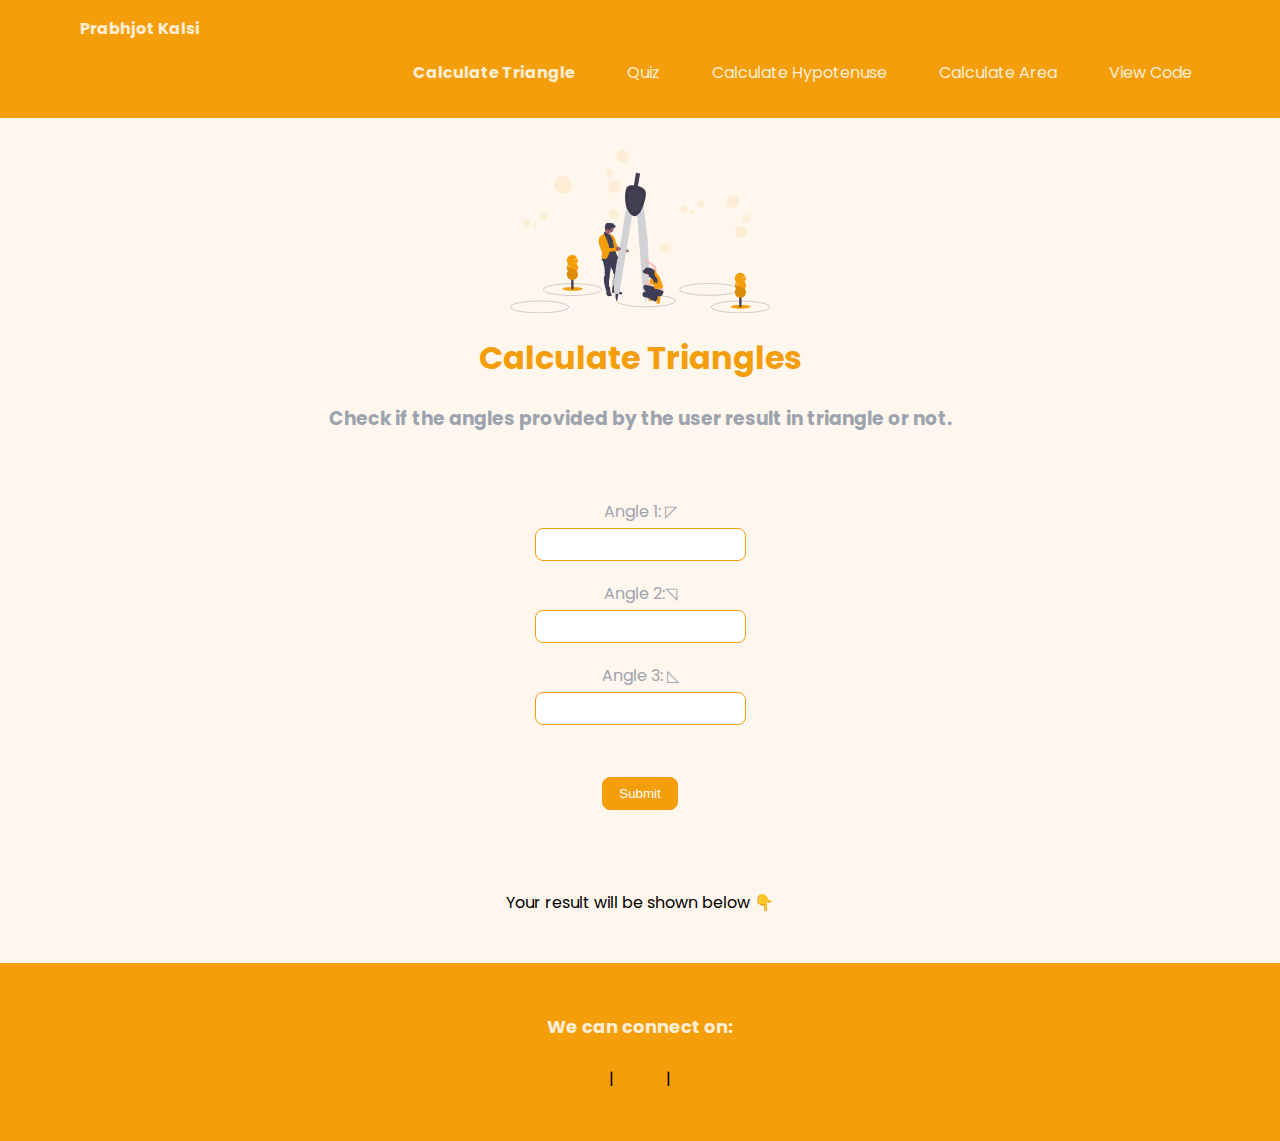
<file: index.html>
<!DOCTYPE html>
<html lang="en">
  <head>
    <meta charset="UTF-8" />
    <meta http-equiv="X-UA-Compatible" content="IE=edge" />
    <meta name="viewport" content="width=device-width, initial-scale=1.0" />
    <title>Fun With Triangles | Mark-12</title>
    <!-- CDN for line icons -->
    <link href="https://cdn.lineicons.com/3.0/lineicons.css" rel="stylesheet" />
    <link rel="stylesheet" href="style.css" />
  </head>
  <body>
    <nav class="navigation container">
      <a
      href="https://prabh-neog-portfolio.netlify.app/"
      target="_blank"
      class="nav-brand link"
    >
      Prabhjot Kalsi
    </a>
      <ul class="list-non-bullet nav-pills">
        <li class="list-item-inline">
          <a class="link link-active" href="#">Calculate Triangle</a>
        </li>
        <li class="list-item-inline">
          <a class="link" href="quiz.html">Quiz</a>
        </li>

        <li class="list-item-inline">
          <a class="link" href="hypotenuse.html">Calculate Hypotenuse</a>
        </li>
        <li class="list-item-inline">
          <a class="link" href="area.html">Calculate Area</a>
        </li>
        <li class="list-item-inline">
          <a
            target="_blank"
            title="view code"
            class="link"
            href="https://github.com/PsKalsi19/Fun-With-Triangles"
            ><i class="lni lni-code"></i> View Code</a
          >
        </li>
      </ul>
    </nav>
    <header class="hero">
      <img class="hero-img" alt="hero-img" src="shapes.svg" />
      <h1 class="hero-heading hero-heading-highlight">Calculate Triangles</h1>
      <h3 class="hero-subheading">
        Check if the angles provided by the user result in triangle or not.
      </h3>
    </header>
    <div class="container container-center">
      <div class="number-wrapper">
        <div class="label-div">
          <label class="label" for="angle-1"> Angle 1: &#9720;</label>
        </div>
        <input id="angle-1" class="input-field task-1" min="0" type="number" />
      </div>
      <div class="number-wrapper">
        <div class="label-div">
          <label class="label" for="angle-2"> Angle 2:&#9721;</label>
        </div>
        <input id="angle-2" class="input-field task-1" min="0" type="number" />
      </div>
      <div class="number-wrapper">
        <div class="label-div">
          <label class="label" for="angle-3"> Angle 3: &#9722;</label>
        </div>
        <input id="angle-3" class="input-field task-1" min="0" type="number" />
      </div>
      <div id="error" class="section-error"></div>

      <div class="button-wrapper">
        <section class="section">
          <button id="submit-button" class="btn btn-primary">Submit</button>
        </section>
      </div>
      <section class="section">
        <p class="output-note">Your result will be shown below 👇</p>
        <div class="output-container">
          <p id="result"></p>
        </div>
      </section>
    </div>
    <footer class="footer">
      <p class="footer-header">We can connect on:</p>
      <ul class="social-links list-non-bullet">
        <li class="list-item-inline">
          <a
            class="link"
            title="github"
            target="_blank"
            href="https://github.com/PsKalsi19"
            ><i class="lni lni-github-original"></i
          ></a>
        </li>
        |
        <li class="list-item-inline">
          <a
            class="link"
            title="linkedIn"
            target="_blank"
            href="https://www.linkedin.com/in/prabhjot-kalsi-8390a6240/"
            ><i class="lni lni-linkedin-original"></i
          ></a>
        </li>
        |
        <li class="list-item-inline">
          <a
            class="link"
            title="twitter"
            target="_blank"
            href="https://twitter.com/kalamaurcode"
            ><i class="lni lni-twitter-filled"></i
          ></a>
        </li>
      </ul>
    </footer>
    <script src="/script.js"></script>
  </body>
</html>
</file>
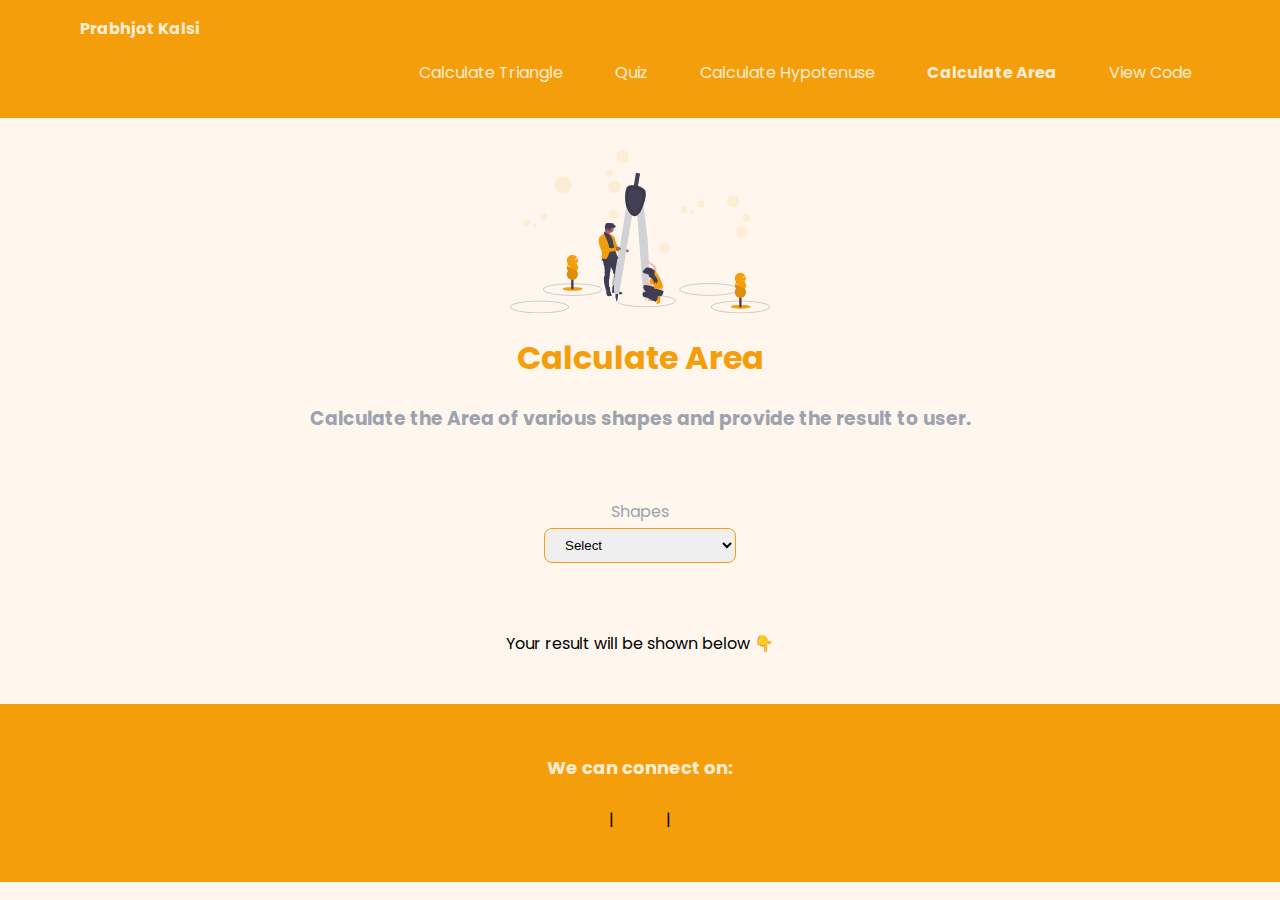
<file: area.html>
<!DOCTYPE html>
<html lang="en">
  <head>
    <meta charset="UTF-8" />
    <meta http-equiv="X-UA-Compatible" content="IE=edge" />
    <meta name="viewport" content="width=device-width, initial-scale=1.0" />
    <title>Calculate Area | Mark-12</title>
    <!-- CDN for line icons -->
    <link href="https://cdn.lineicons.com/3.0/lineicons.css" rel="stylesheet" />
    <link rel="stylesheet" href="style.css" />
  </head>
  <body>
    <nav class="navigation container">
      <a
      href="https://prabh-neog-portfolio.netlify.app/"
      target="_blank"
      class="nav-brand link"
    >
      Prabhjot Kalsi
    </a>
      <ul class="list-non-bullet nav-pills">
        <li class="list-item-inline">
          <a class="link" href="index.html">Calculate Triangle</a>
        </li>
        <li class="list-item-inline">
          <a class="link" href="quiz.html">Quiz</a>
        </li>

        <li class="list-item-inline">
          <a class="link" href="hypotenuse.html">Calculate Hypotenuse</a>
        </li>
        <li class="list-item-inline">
          <a class="link link-active" href="#">Calculate Area</a>
        </li>
        <li class="list-item-inline">
          <a
            target="_blank"
            title="view code"
            class="link"
            href="https://github.com/PsKalsi19/Fun-With-Triangles"
            ><i class="lni lni-code"></i> View Code</a
          >
        </li>
      </ul>
    </nav>
    <header class="hero">
      <img class="hero-img" alt="hero-img" src="shapes.svg" />
      <h1 class="hero-heading hero-heading-highlight">Calculate Area</h1>
      <h3 class="hero-subheading">
        Calculate the Area of various shapes and provide the result to user.
      </h3>
    </header>
    <div class="container container-center">
      <!-- To select for which shape we need to calculate the area. -->
      <div class="shape-wrapper">
        <div class="label-div">
          <label class="label" for="shapes"> Shapes</label>
        </div>
        <select class="shapes" name="shapes" id="shapes">
          <option selected disabled hidden>Select</option>
          <option value="triangle">Triangle</option>
          <option value="rectangle">Rectangle</option>
          <option value="square">Square</option>
        </select>
      </div>

      <!-- Shape cotainers -->
      <!-- For square -->
      <div id="square">
        <div class="image-wrapper">
          <img class="shape-image" src="square.png" alt="square" />
          <h2 class="shapes-heading">Square</h2>
        </div>
        <div class="number-wrapper">
          <div class="label-div">
            <label class="label" for="square-side"> side:</label>
          </div>
          <input
            id="square-side"
            class="input-field square-input"
            min="0"
            type="number"
          />
        </div>
      </div>

      <!-- For triangle -->
      <div id="triangle">
        <div class="image-wrapper">
          <img class="shape-image" src="triangle.svg" alt="triangle" />
          <h2 class="shapes-heading">Triangle</h2>
        </div>
        <div class="number-wrapper">
          <div class="label-div">
            <label class="label" for="base"> Base(in cm):</label>
          </div>
          <input
            id="base"
            class="input-field triangle-inputs"
            min="0"
            type="number"
          />
        </div>
        <div class="number-wrapper">
          <div class="label-div">
            <label class="label" for="height"> Height(in cm):</label>
          </div>
          <input
            id="height"
            class="input-field triangle-inputs"
            min="0"
            type="number"
          />
        </div>
      </div>

      <!-- For rectangle -->

      <div id="rectangle">
        <div class="image-wrapper">
          <img class="shape-image" src="rectangle.png" alt="rectangle" />
          <h2 class="shapes-heading">Rectangle</h2>
        </div>
        <div class="number-wrapper">
          <div class="label-div">
            <label class="label" for="length"> Length:</label>
          </div>
          <input
            id="length"
            class="input-field rectangle-inputs"
            min="0"
            type="number"
          />
        </div>
        <div class="number-wrapper">
          <div class="label-div">
            <label class="label" for="width"> Width:</label>
          </div>
          <input
            id="width"
            class="input-field rectangle-inputs"
            min="0"
            type="number"
          />
        </div>
      </div>

      <div id="error" class="section-error"></div>

      <div class="submit-button-wrapper">
        <section class="section">
          <button id="submit-button" class="btn btn-primary">Submit</button>
        </section>
      </div>
      <section class="section">
        <p class="output-note">Your result will be shown below 👇</p>
        <div class="output-container">
          <h2 id="result"></h2>
        </div>
      </section>
    </div>
    <footer class="footer">
      <p class="footer-header">We can connect on:</p>
      <ul class="social-links list-non-bullet">
        <li class="list-item-inline">
          <a
            class="link"
            title="github"
            target="_blank"
            href="https://github.com/PsKalsi19"
            ><i class="lni lni-github-original"></i
          ></a>
        </li>
        |
        <li class="list-item-inline">
          <a
            class="link"
            title="linkedIn"
            target="_blank"
            href="https://www.linkedin.com/in/prabhjot-kalsi-8390a6240/"
            ><i class="lni lni-linkedin-original"></i
          ></a>
        </li>
        |
        <li class="list-item-inline">
          <a
            class="link"
            title="twitter"
            target="_blank"
            href="https://twitter.com/kalamaurcode"
            ><i class="lni lni-twitter-filled"></i
          ></a>
        </li>
      </ul>
    </footer>
    <script src="area.js"></script>
  </body>
</html>
</file>
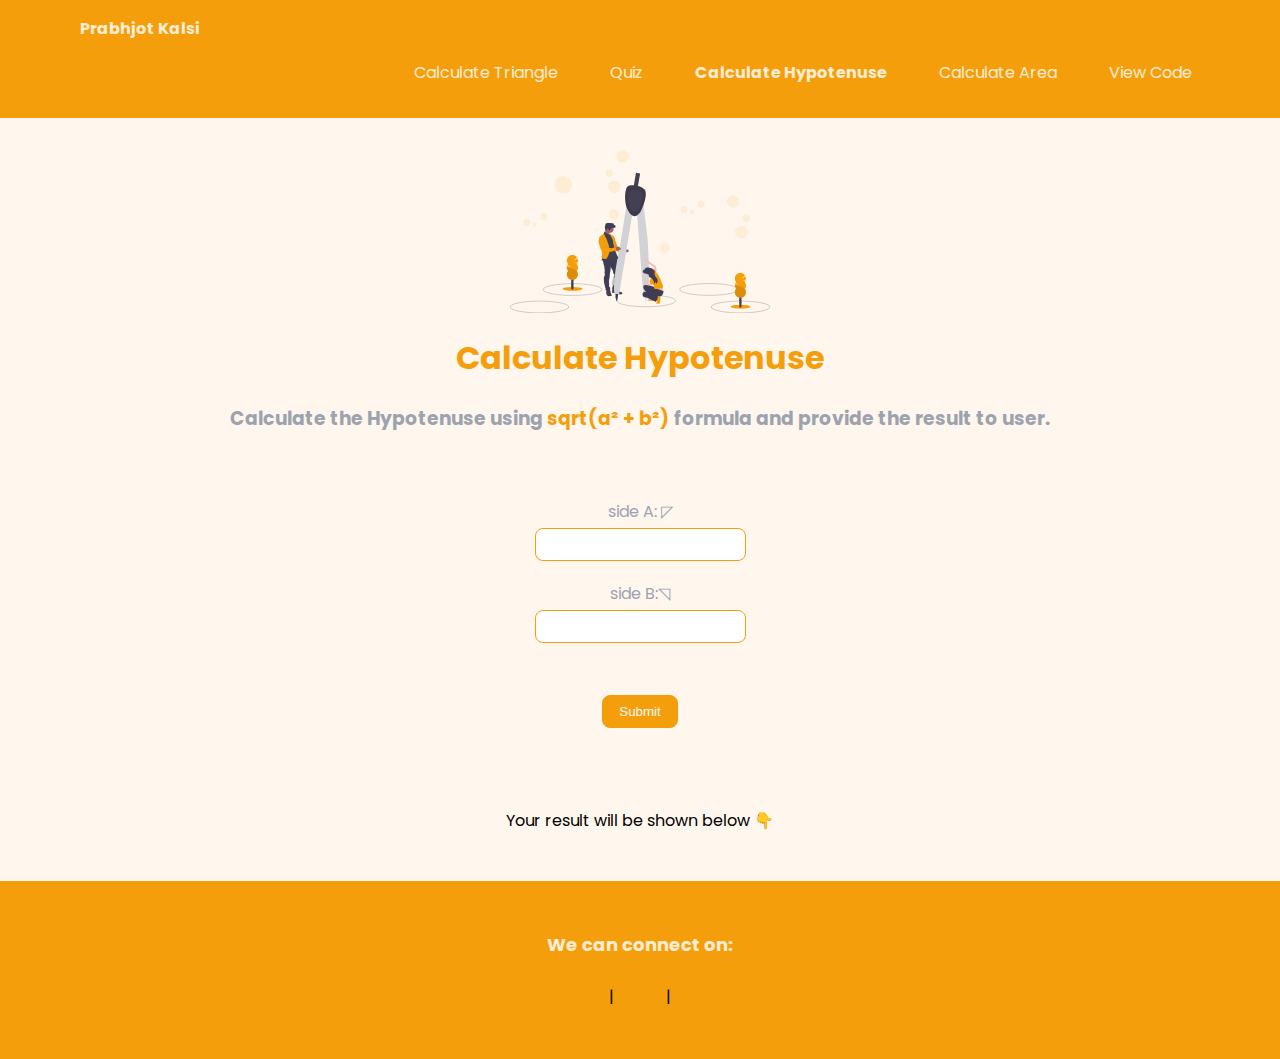
<file: hypotenuse.html>
<!DOCTYPE html>
<html lang="en">
  <head>
    <meta charset="UTF-8" />
    <meta http-equiv="X-UA-Compatible" content="IE=edge" />
    <meta name="viewport" content="width=device-width, initial-scale=1.0" />
    <title>Calculate Hypotenuse | Mark-12</title>
     <!-- CDN for line icons -->
     <link href="https://cdn.lineicons.com/3.0/lineicons.css" rel="stylesheet" />
     <link rel="stylesheet" href="style.css" />
  </head>
  <body>
    <nav class="navigation container">
      <a
      href="https://prabh-neog-portfolio.netlify.app/"
      target="_blank"
      class="nav-brand link"
    >
      Prabhjot Kalsi
    </a>
      <ul class="list-non-bullet nav-pills">
        <li class="list-item-inline">
          <a class="link" href="index.html"
            >Calculate Triangle</a
          >
        </li>
        <li class="list-item-inline">
          <a class="link" href="quiz.html"
            >Quiz</a
          >
        </li>
      
        <li class="list-item-inline">
          <a class="link link-active" href="#"
            >Calculate Hypotenuse</a
          >
        </li>
        <li class="list-item-inline">
          <a class="link" href="area.html">Calculate Area</a>
        </li>
        <li class="list-item-inline">
          <a
            target="_blank"
            title="view code"
            class="link"
            href="https://github.com/PsKalsi19/Fun-With-Triangles"
            ><i class="lni lni-code"></i> View Code</a
          >
        </li>
      </ul>
    </nav>
    <header class="hero">
      <img class="hero-img" alt="hero-img" src="shapes.svg"/>
      <h1 class="hero-heading hero-heading-highlight">Calculate Hypotenuse</h1>
      <h3 class="hero-subheading">
        Calculate the Hypotenuse using <span class="hero-subheading-highlight">sqrt(a² + b²)</span> formula
        and provide the result to user.
      </h3>
    </header>
    <div class="container container-center">
      <div class="number-wrapper">
        <div class="label-div">
          <label class="label" for="side-1"> side A: &#9720;</label>
        </div>
        <input id="side-1" class="input-field side-inputs" min="0" type="number" />
      </div>
      <div class="number-wrapper">
        <div class="label-div">
          <label class="label" for="side-2"> side B:&#9721;</label>
        </div>
        <input id="side-2" class="input-field side-inputs" min="0" type="number" />
      </div>
      <div id="error" class="section-error"></div>

      <div class="button-wrapper">
        <section class="section">
          <button id="submit-button" class="btn btn-primary">Submit</button>
        </section>
      </div>
      <section class="section">
        <p class="output-note">Your result will be shown below 👇</p>
        <div class="output-container">
          <h3 id="result"></h3>
        </div>
      </section>
    </div>
    <footer class="footer">
      <p class="footer-header">We can connect on:</p>
      <ul class="social-links list-non-bullet">
        <li class="list-item-inline">
          <a
            class="link"
            title="github"
            target="_blank"
            href="https://github.com/PsKalsi19"
            ><i class="lni lni-github-original"></i
          ></a>
        </li>
        |
        <li class="list-item-inline">
          <a
            class="link"
            title="linkedIn"
            target="_blank"
            href="https://www.linkedin.com/in/prabhjot-kalsi-8390a6240/"
            ><i class="lni lni-linkedin-original"></i
          ></a>
        </li>
        |
        <li class="list-item-inline">
          <a
            class="link"
            title="twitter"
            target="_blank"
            href="https://twitter.com/kalamaurcode"
            ><i class="lni lni-twitter-filled"></i
          ></a>
        </li>
      </ul>
    </footer>
    <script src="/hypotenuse.js"></script>
  </body>
</html>
</file>
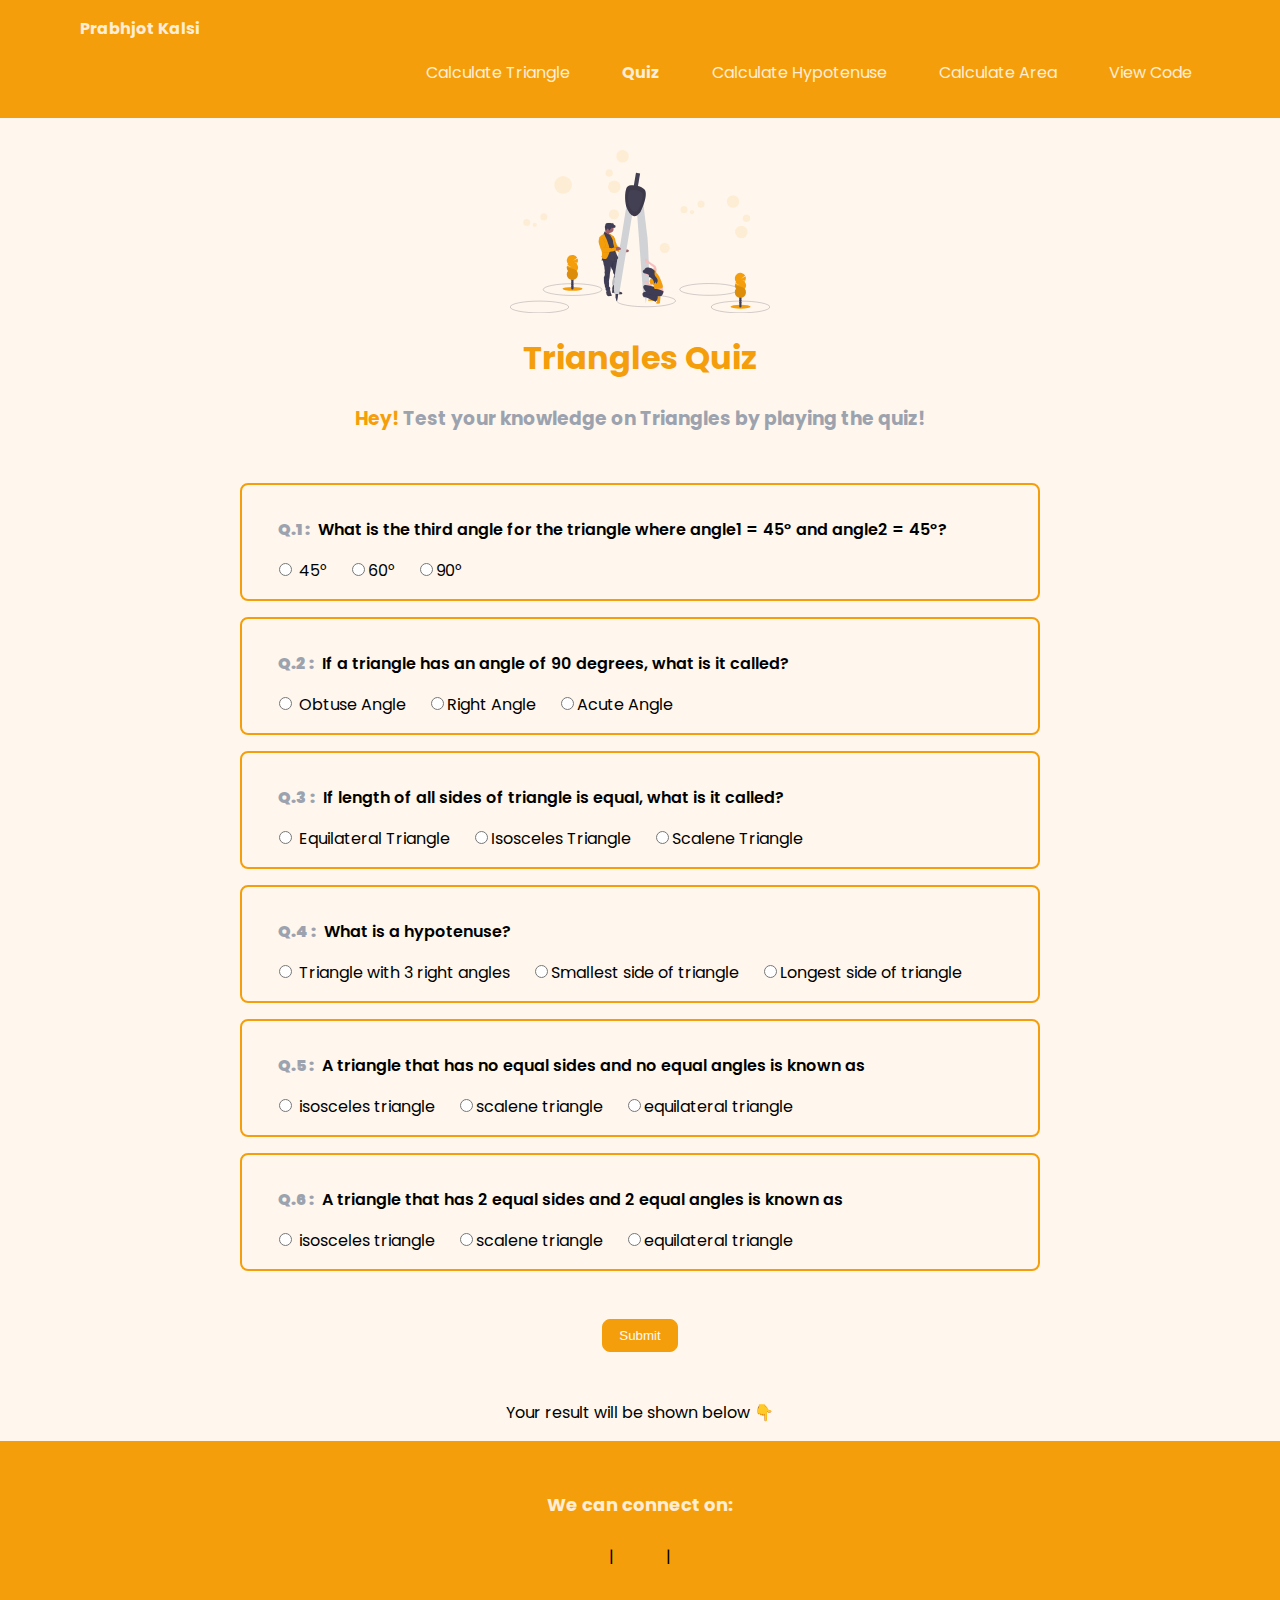
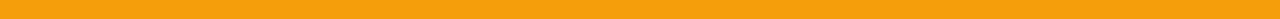
<file: quiz.html>
<!DOCTYPE html>
<html lang="en">
  <head>
    <meta charset="UTF-8" />
    <meta http-equiv="X-UA-Compatible" content="IE=edge" />
    <meta name="viewport" content="width=device-width, initial-scale=1.0" />
    <title>Quiz Triangles | Mark-12</title>
    <!-- CDN for line icons -->
    <link href="https://cdn.lineicons.com/3.0/lineicons.css" rel="stylesheet" />
    <link rel="stylesheet" href="style.css" />
  </head>
  <body>
    <nav class="navigation container">
      <a
      href="https://prabh-neog-portfolio.netlify.app/"
      target="_blank"
      class="nav-brand link"
    >
      Prabhjot Kalsi
    </a>
      <ul class="list-non-bullet nav-pills">
        <li class="list-item-inline">
          <a class="link" href="index.html"
            >Calculate Triangle</a
          >
        </li>
        <li class="list-item-inline">
          <a class="link link-active" href="#"
            >Quiz</a
          >
        </li>
        <li class="list-item-inline">
          <a class="link" href="hypotenuse.html"
            >Calculate Hypotenuse</a
          >
        </li>
        <li class="list-item-inline">
          <a class="link" href="area.html">Calculate Area</a>
        </li>
        <li class="list-item-inline">
          <a
            target="_blank"
            title="view code"
            class="link"
            href="https://github.com/PsKalsi19/Fun-With-Triangles"
            ><i class="lni lni-code"></i> View Code</a
          >
        </li>
      </ul>
    </nav>
    <header class="hero">
      <img class="hero-img" alt="hero-img" src="shapes.svg"/>
      <h1 class="hero-heading hero-heading-highlight">Triangles Quiz</h1>
      <h3 class="hero-subheading">
        <span class="hero-subheading-highlight"> Hey!</span> Test your knowledge
        on Triangles by playing the quiz!
      </h3>
    </header>
    <form id="triangle-quiz-form">
      <div class="questions-container container">
        <div class="questions-set">
          <p class="question-text">
            <strong class="question-number">Q.1 :</strong> What is the third angle
            for the triangle where angle1 = 45° and angle2 = 45°?
          </p>
          <label class="question-label" for="q1option-1">
            <input id="q1option-1" type="radio" value="45°" name="1" />
            45°
          </label>
          <label class="question-label" for="q1option-2">
            <input
              id="q1option-2"
              type="radio"
              value="60°"
              name="1"
            />60°
          </label>
          <label class="question-label" for="q1option-3">
            <input
              id="q1option-3"
              type="radio"
              value="90°"
              name="1"
            />90°
          </label>
        </div>
        <div class="questions-set">
          <p class="question-text">
            <strong class="question-number">Q.2 :</strong> If a triangle has an
            angle of 90 degrees, what is it called?
          </p>
          <label class="question-label" for="q2option-1">
            <input
              id="q2option-1"
              type="radio"
              value="Obtuse"
              name="2"
            />
            Obtuse Angle
          </label>
          <label class="question-label" for="q2option-2">
            <input
              id="q2option-2"
              type="radio"
              value="Right"
              name="2"
            />Right Angle
          </label>
          <label class="question-label" for="q2option-3">
            <input
              id="q2option-3"
              type="radio"
              value="Acute"
              name="2"
            />Acute Angle
          </label>
        </div>
        <div class="questions-set">
          <p class="question-text">
            <strong class="question-number">Q.3 :</strong> If length of all sides
            of triangle is equal, what is it called?
          </p>
          <label class="question-label" for="q3option-1">
            <input
              id="q3option-1"
              type="radio"
              value="Equilateral"
              name="3"
            />
            Equilateral Triangle
          </label>
          <label class="question-label" for="q3option-2">
            <input
              id="q3option-2"
              type="radio"
              value="Isosceles"
              name="3"
            />Isosceles Triangle</label
          >
          <label class="question-label" for="q3option-3">
            <input
              id="q3option-3"
              type="radio"
              value="Scalene"
              name="3"
            />Scalene Triangle</label
          >
        </div>
        <div class="questions-set">
          <p class="question-text">
            <strong class="question-number">Q.4 :</strong> What is a hypotenuse?
          </p>
          <label class="question-label" for="q4option-1">
            <input
              id="q4option-1"
              type="radio"
              value="Triangle with 3 right angles"
              name="4"
            />
            Triangle with 3 right angles
          </label>
          <label class="question-label" for="q4option-2">
            <input
              id="q4option-2"
              type="radio"
              value="Smallest side of triangle"
              name="4"
            />Smallest side of triangle
          </label>
          <label class="question-label" for="q4option-3">
            <input
              id="q4option-3"
              type="radio"
              value="Longest side of triangle"
              name="4"
            />Longest side of triangle
          </label>
        </div>
        <div class="questions-set">
          <p class="question-text">
            <strong class="question-number">Q.5 :</strong> A triangle that has no equal sides and no equal angles is known as
          </p>
          <label class="question-label" for="q5option-1">
            <input
              id="q5option-1"
              type="radio"
              value="isosceles triangle"
              name="5"
            />
            isosceles triangle
          </label>
          <label class="question-label" for="q5option-2">
            <input
              id="q5option-2"
              type="radio"
              value="scalene triangle"
              name="5"
            />scalene triangle
          </label>
          <label class="question-label" for="q5option-3">
            <input
              id="q5option-3"
              type="radio"
              value="equilateral triangle"
              name="5"
            />equilateral triangle
          </label>
        </div>
        <div class="questions-set">
          <p class="question-text">
            <strong class="question-number">Q.6 :</strong> A triangle that has 2 equal sides and 2 equal angles is known as
          </p>
          <label class="question-label" for="q6option-1">
            <input
              id="q6option-1"
              type="radio"
              value="isosceles triangle"
              name="6"
            />
            isosceles triangle
          </label>
          <label class="question-label" for="q6option-2">
            <input
              id="q6option-2"
              type="radio"
              value="scalene triangle"
              name="6"
            />scalene triangle
          </label>
          <label class="question-label" for="q6option-3">
            <input
              id="q6option-3"
              type="radio"
              value="equilateral triangle"
              name="6"
            />equilateral triangle
          </label>
        </div>
      </div>
    </form>
    <div id="error" class="section-error"></div>

    <div class="button-wrapper">
      <section class="section">
        <button id="submit-button" class="btn btn-primary">Submit</button>
      </section>
    </div>
      <p class="output-note">Your result will be shown below 👇</p>
      <div class="output-container">
        <h2 id="output"></h2>
      </div>
      <footer class="footer">
        <p class="footer-header">We can connect on:</p>
        <ul class="social-links list-non-bullet">
          <li class="list-item-inline">
            <a
              class="link"
              title="github"
              target="_blank"
              href="https://github.com/PsKalsi19"
              ><i class="lni lni-github-original"></i
            ></a>
          </li>
          |
          <li class="list-item-inline">
            <a
              class="link"
              title="linkedIn"
              target="_blank"
              href="https://www.linkedin.com/in/prabhjot-kalsi-8390a6240/"
              ><i class="lni lni-linkedin-original"></i
            ></a>
          </li>
          |
          <li class="list-item-inline">
            <a
              class="link"
              title="twitter"
              target="_blank"
              href="https://twitter.com/kalamaurcode"
              ><i class="lni lni-twitter-filled"></i
            ></a>
          </li>
        </ul>
      </footer>
    <script src="quiz.js"></script>
  </body>
</html>
</file>
<file: style.css>
@import url("https://fonts.googleapis.com/css2?family=Poppins:wght@400;700&display=swap");

:root {
  --body-color:#fff7ed;
  --primary-color: #f59e0b;
  --secondary-color: #ffedd5;
  --dark-gray: #9ca3af;
  --light-gray: #f3f4f6;
  --white: #fafafa;
  --error: #ef4444;
}
/* For typography */
body {
  font-family: "Poppins", sans-serif;
  margin: 0px;
  background-color: var(--body-color);
  height: 100vh;
}
/* For Containers */

hr {
  margin: 2rem 0;
}
.container {
  padding: 0 1rem;
}

.container-center {
  max-width: 600px;
  margin: auto;
}

/* For hero */
.hero {
  padding: 2rem;
  /* text-align: center; */
}

.hero .hero-heading {
  color: var(--primary-color);
  text-align: center;
}

.hero-subheading {
  color: var(--dark-gray);
  text-align: center;
}
.hero-subheading-highlight {
  color: var(--primary-color);
}

.hero .hero-img {
  max-width: 260px;
  display: block;
  margin: auto;
}

/* For Links */
.link {
  text-decoration: none;
  padding: 0.5rem 1rem;
}
.btn {
  padding: 0.5rem 1rem;
  border-radius: 0.5rem;
  border: 1px solid var(--primary-color);
}

.btn-primary {
  background-color: var(--primary-color);
  color: var(--white);
}

.btn-primary:hover{
  cursor: pointer;
}
/* for sections */
.section {
  padding: 2rem;
}

.section h3,
.section h1 {
  text-align: center;
}
.section-off-white {
  background-color: var(--light-gray);
}

.section-output{
  position: relative;
}

.section-error{
  display: none;
  color: var(--error);
  text-align: center;

}

/* For button alignment */

.button-wrapper,.submit-button-wrapper {
  display: flex;
  flex-direction: row;
  align-items: center;
  justify-content: center;
}
/* For Lists */
.list-non-bullet {
  list-style: none;
}

.list-item-inline {
  display: inline;
  padding: 0rem 0.5rem;
}

.unordered-list.list-non-bullet{
    padding-inline-start: 0px;

}

/* For nav */
.navigation {
  background-color: var(--primary-color);
  color: var(--secondary-color);
  padding: 1rem 4rem;
}

.navigation > .nav-brand {
  font-weight: bolder;
}

.navigation .link {
  color:var(--secondary-color);
}

.nav-pills {
  text-align: end;
}

.navigation .link-active {
  font-weight: bold;
}


/* for footer */

.footer{
  padding: 2rem 1rem;
  background-color: var(--primary-color);
  text-align: center;
}
.footer .link{
  color:var(--white);
}

.footer ul{
padding-inline-start: 0px;
}

.footer .footer-header{
  font-size: large;
  font-weight: bold;
  color: var(--secondary-color);
}


.number-wrapper,.shape-wrapper{
  text-align: center;
  margin: 1rem 2rem;
}

.label{
  color: var(--dark-gray);
}

.input-field{
  padding: 0.5rem 1rem;
  margin: .25rem;
  border: 1px solid var(--primary-color);
  border-radius: 0.5rem;
}

.shapes{
  padding: 0.5rem 1rem;
  width: 12rem;
  margin: .25rem;
  border: 1px solid var(--primary-color);
  border-radius: 0.5rem;
}
.output-note,.output-container{
  text-align: center;
}

.output-container{
  display: none;
  font-size: larger;
  font-weight: 500;
  color: var(--primary-color);
}

/* For quiz */

.questions-container{
  max-width: 800px;
  margin: auto;
}

.questions-set{
  padding: 1rem 2rem;
  margin-bottom: 1rem;
  border: 2px solid var(--primary-color);
  border-radius: 0.5rem;
}

.question-number{
  color: var(--dark-gray);
  margin: 0 4px;
}

.question-label{
  cursor: pointer;
  padding-right: 1rem;
  font-weight: 400;
}

.question-text{
  font-weight: 600;
}

.shape-image{
  width: 10rem;
}

.image-wrapper{
  text-align: center;
}

.shapes-heading{
  color: var(--primary-color);
  font-style: italic;
  margin: 0;
}

#square,#triangle,#rectangle{
  display: none;
}

.submit-button-wrapper{
  display: none;
}


/* for icons */
.lni {
  font-size: larger;
  color: var(--icon-color);
}

.footer .lni {
  font-size: x-large;
  color: var(--icon-color);
}
</file>
